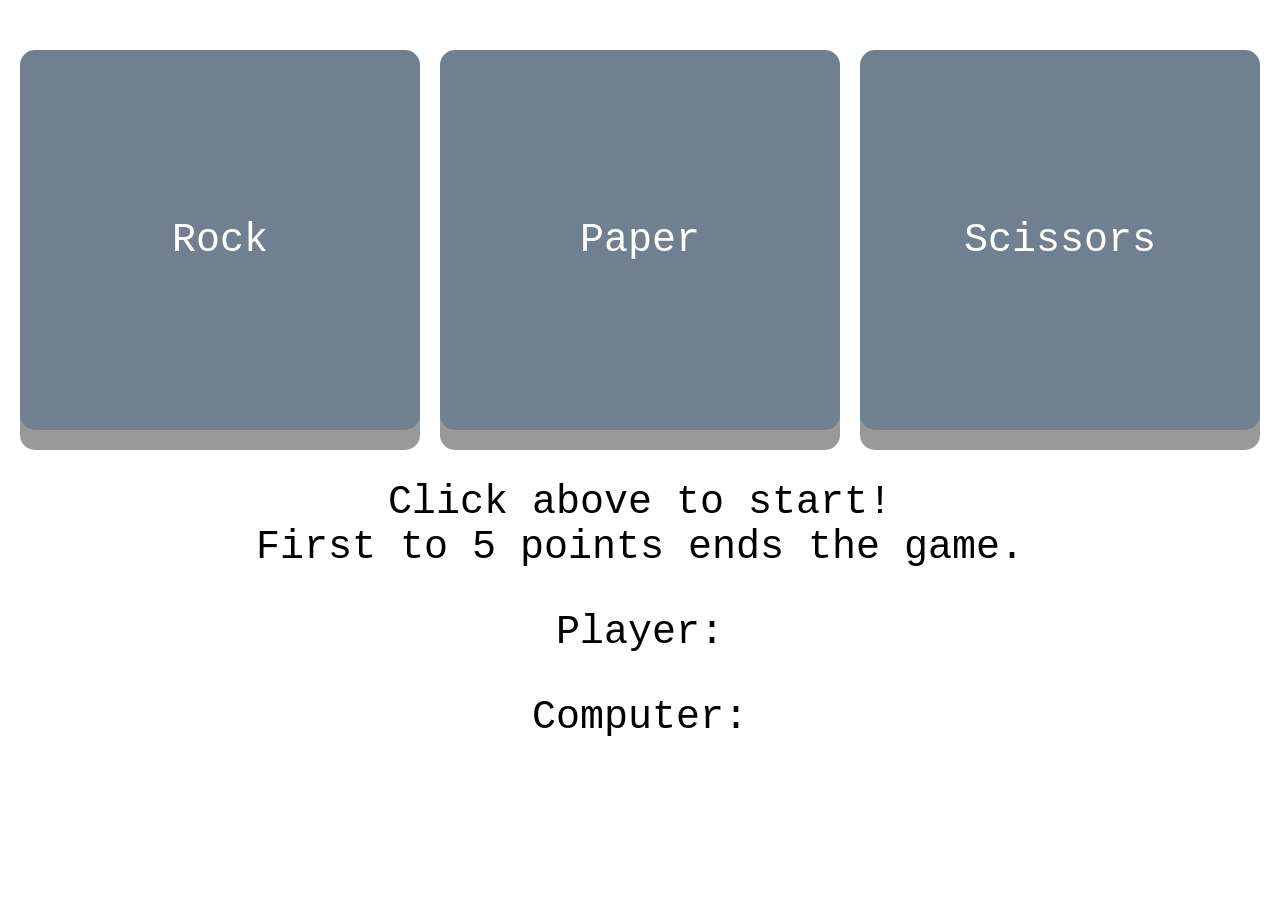
<file: index.html>
<!DOCTYPE html>
<html lang="en">
<head>
    <meta charset="UTF-8">
    <meta http-equiv="X-UA-Compatible" content="IE=edge">
    <meta name="viewport" content="width=device-width, initial-scale=1.0">
    <link rel="stylesheet" href="style.css">
    <title>Rock, Paper, Scissors</title>
</head>
<body>
    <div class="choices">
        <button class="rock">Rock</button>
        <button class="paper">Paper</button>
        <button class="scissors">Scissors</button>
    </div>
    <div class="text results">
        <p class="roundResult">Click above to start! 
            <br>First to 5 points ends the game. </p>
        <div class="points">
            <p>Player: <span class="player"></span></p>
            <p>Computer: <span class="comp"></span></p>
        </div>
    </div>
    <script src='main.js'></script>
</body>
</html>
</file>
<file: style.css>
body {
    min-width: 80vh;
    margin-top: 40px;
    padding: 0;
    display: flex;
    flex-direction: column;
    align-items: center;
    font-family: 'Courier New', Courier, monospace;
    font-size: 40px;
    text-align: center;
}

.choices {
    display: flex; 
    height: 400px;
}

button {
    font-family: 'Courier New', Courier, monospace;
    font-size: 40px;
    width: 400px;
    padding: 15px 25px;
    text-align: center;
    cursor: pointer;
    outline: none;
    color: #fff;
    background-color: slategray;
    border: none;
    border-radius: 15px;
    box-shadow: 0 20px #999;
    margin: 10px;
}

button:hover {
    background-color: black;
}

button:active {
  background-color: black;
  box-shadow: 0 5px #666;
  transform: translateY(4px);
}
</file>
